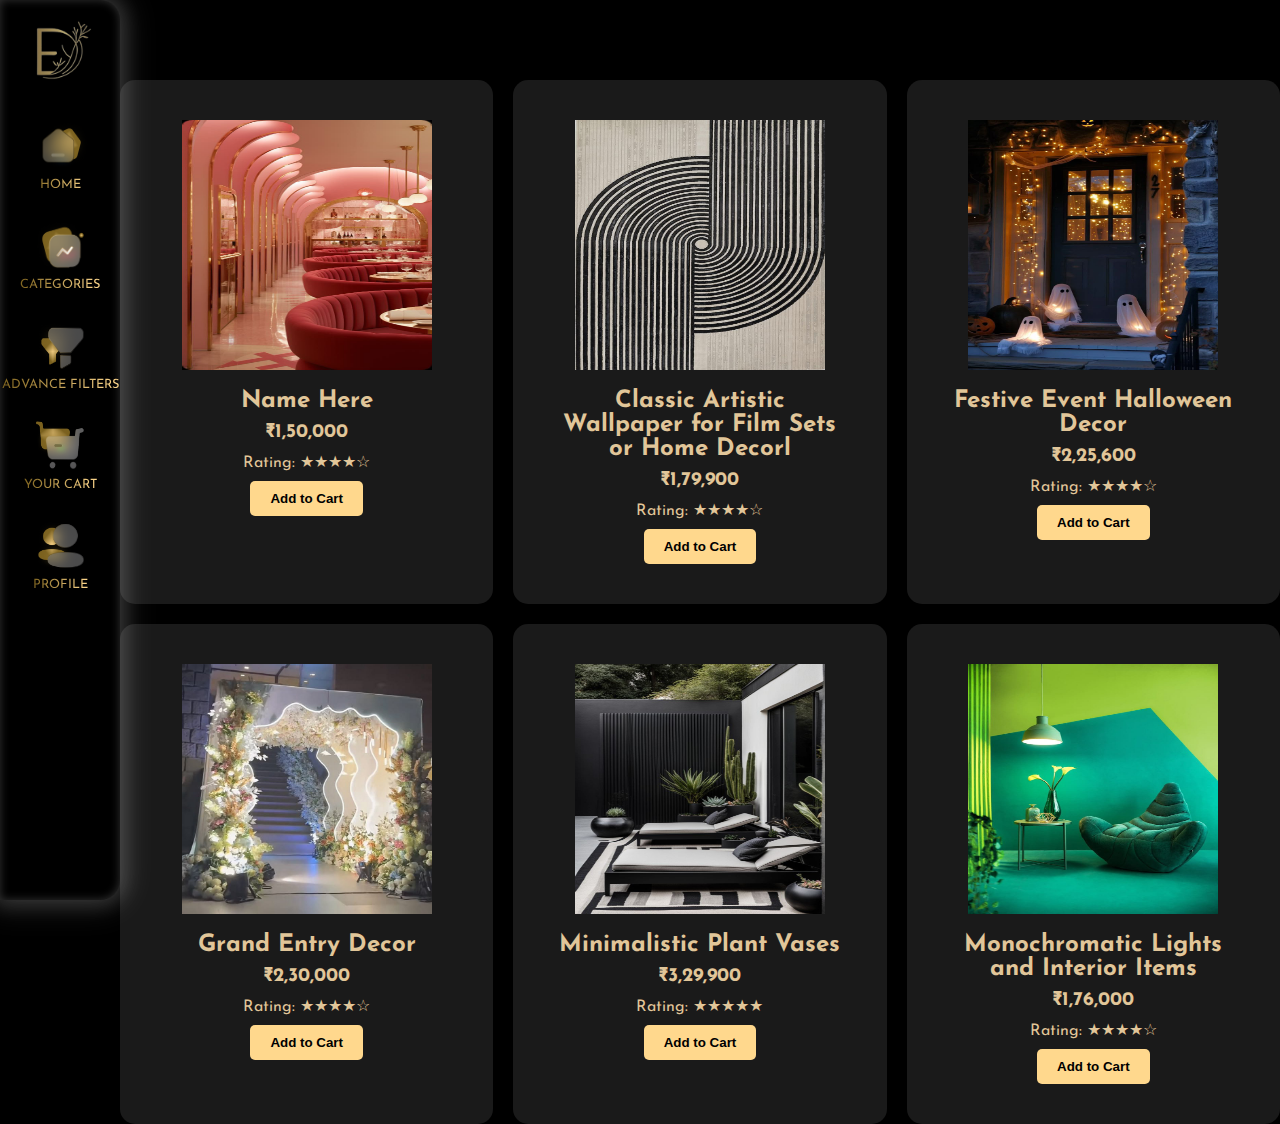
<file: Index.html>
<!DOCTYPE html>
<html lang="en">
<head>
    <meta charset="UTF-8">
    <meta name="viewport" content="width=device-width, initial-scale=1.0">
    <link href="https://fonts.googleapis.com/css2?family=Josefin+Sans:wght@400&display=swap" rel="stylesheet">
    <link rel="stylesheet" href="sweb.css">
    <title>E-Decor</title>
</head>
<body>
    <div class="sidebar">
        <div class="logo">
            <img src="icons/ED991_cropped.png" alt="E-Decor Logo" class="logo-img" width="60px" style="padding-left: 7px;">
        </div>
        <nav class="menu">
            <a href="#" class="menu-item">
                <img src="icons/Home.png" alt="Home" style="padding-left: 11px;" />
                <span>HOME</span>
            </a>
            <a href="#" class="menu-item">
                <img src="icons/Activity.png" alt="Categories" />
                <span>CATEGORIES</span>
            </a>
            <a href="#" class="menu-item">
                <img src="icons/Filter.png" alt="Filters" />
                <span>ADVANCE FILTERS</span>
            </a>
            <a href="#" class="menu-item">
                <img src="icons/Cart.png" alt="Cart" />
                <span>YOUR CART</span>
            </a>
            <a href="#" class="menu-item">
                <img src="icons/Profile.png" alt="Profile" />
                <span>PROFILE</span>
            </a>
        </nav>
    </div>
    <div class="main-content">
        <section class="products-section">
            <div class="product-card">
                <img src="picons/p1.png" alt="Product 1">
                <div class="product-name">Name Here</div>
                <div class="price">₹1,50,000</div>
                <div class="rating">Rating: ★★★★☆</div>
                <button class="add-to-cart">Add to Cart</button>
            </div>
            <div class="product-card">
                <img src="picons/p2.jpg" alt="Product 2">
                <div class="product-name">Classic Artistic Wallpaper for Film Sets or Home Decorl</div>
                <div class="price">₹1,79,900</div>
                <div class="rating">Rating: ★★★★☆</div>
                <button class="add-to-cart">Add to Cart</button>
            </div>
            <div class="product-card">
                <img src="picons/p3.jpg" alt="Product 3">
                <div class="product-name">Festive Event Halloween Decor</div>
                <div class="price">₹2,25,600</div>
                <div class="rating">Rating: ★★★★☆</div>
                <button class="add-to-cart">Add to Cart</button>
            </div>
            <div class="product-card">
                <img src="picons/p4.jpg" alt="Product 4">
                <div class="product-name">Grand Entry Decor</div>
                <div class="price">₹2,30,000</div>
                <div class="rating">Rating: ★★★★☆</div>
                <button class="add-to-cart">Add to Cart</button>
            </div>
            <div class="product-card">
                <img src="picons/p5.jpg" alt="Product 5">
                <div class="product-name">Minimalistic Plant Vases</div>
                <div class="price">₹3,29,900</div>
                <div class="rating">Rating: ★★★★★</div>
                <button class="add-to-cart">Add to Cart</button>
            </div>
            <div class="product-card">
                <img src="picons/p6.JPG" alt="Product 6">
                <div class="product-name">Monochromatic Lights and Interior Items</div>
                <div class="price">₹1,76,000</div>
                <div class="rating">Rating: ★★★★☆</div>
                <button class="add-to-cart">Add to Cart</button>
            </div>
        </section>
    </div>
</body>
</html>
</file>
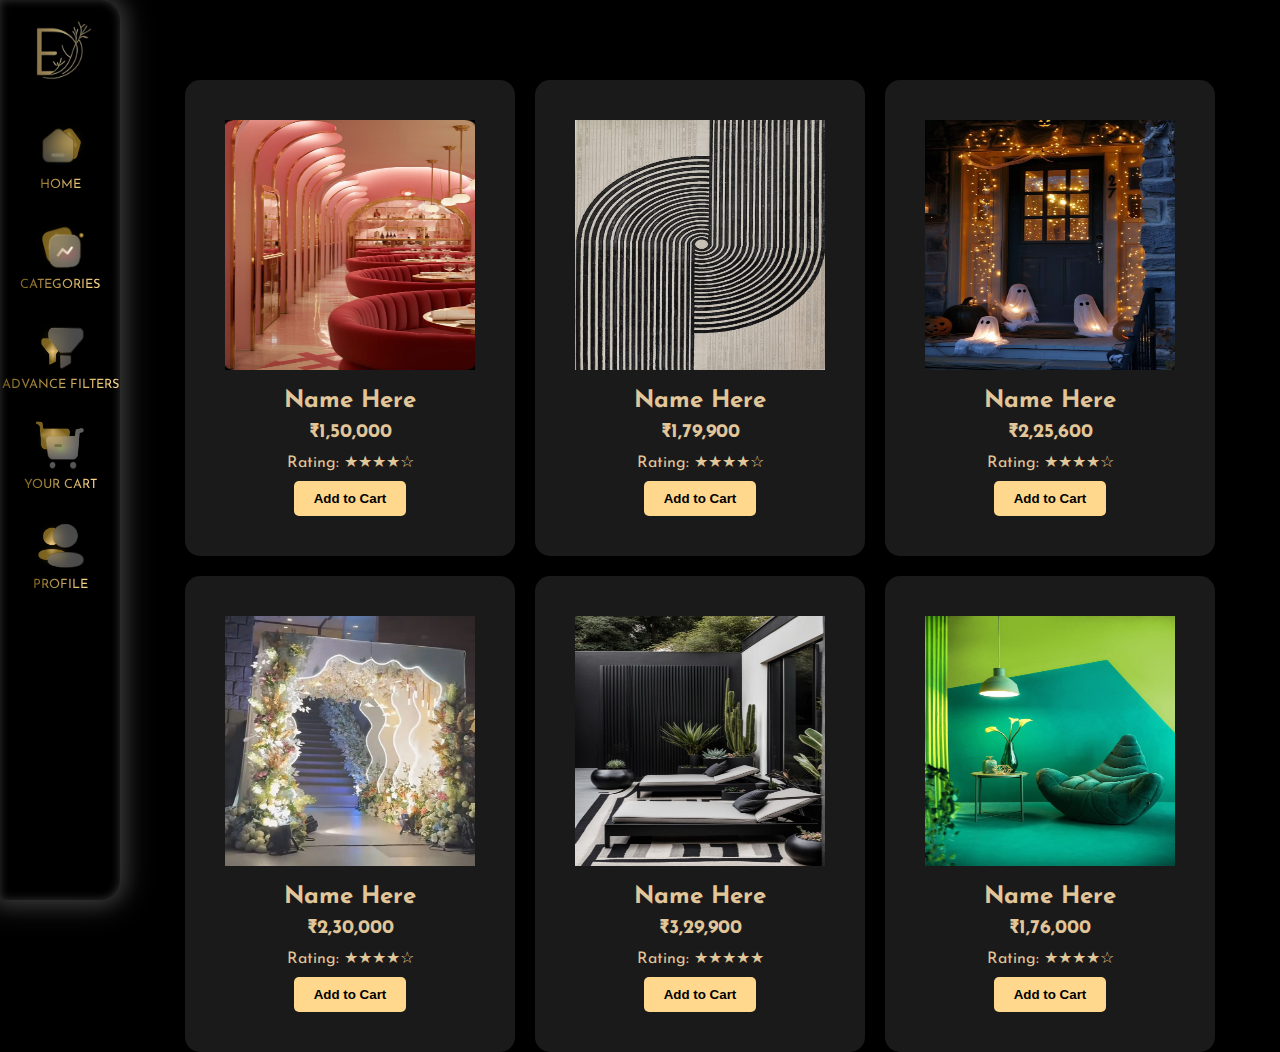
<file: browse.html>
<!DOCTYPE html>
<html lang="en">
<head>
    <meta charset="UTF-8">
    <meta name="viewport" content="width=device-width, initial-scale=1.0">
    <link href="https://fonts.googleapis.com/css2?family=Josefin+Sans:wght@400&display=swap" rel="stylesheet">
    <link rel="stylesheet" href="sweb.css">
    <title>E-Decor</title>
</head>
<body>
    <div class="sidebar">
        <div class="logo">
            <img src="icons/ED991_cropped.png" alt="E-Decor Logo" class="logo-img" width="60px" style="padding-left: 7px;">
        </div>
        <nav class="menu">
            <a href="#" class="menu-item">
                <img src="icons/Home.png" alt="Home" style="padding-left: 11px;" />
                <span>HOME</span>
            </a>
            <a href="#" class="menu-item">
                <img src="icons/Activity.png" alt="Categories" />
                <span>CATEGORIES</span>
            </a>
            <a href="#" class="menu-item">
                <img src="icons/Filter.png" alt="Filters" />
                <span>ADVANCE FILTERS</span>
            </a>
            <a href="#" class="menu-item">
                <img src="icons/Cart.png" alt="Cart" />
                <span>YOUR CART</span>
            </a>
            <a href="#" class="menu-item">
                <img src="icons/Profile.png" alt="Profile" />
                <span>PROFILE</span>
            </a>
        </nav>
    </div>
    <div class="main-content">
        <section class="products-section">
            <div class="product-card">
                <img src="picons/p1.png" alt="Product 1">
                <div class="product-name">Name Here</div>
                <div class="price">₹1,50,000</div>
                <div class="rating">Rating: ★★★★☆</div>
                <button class="add-to-cart">Add to Cart</button>
            </div>
            <div class="product-card">
                <img src="picons/p2.jpg" alt="Product 2">
                <div class="product-name">Name Here</div>
                <div class="price">₹1,79,900</div>
                <div class="rating">Rating: ★★★★☆</div>
                <button class="add-to-cart">Add to Cart</button>
            </div>
            <div class="product-card">
                <img src="picons/p3.jpg" alt="Product 3">
                <div class="product-name">Name Here</div>
                <div class="price">₹2,25,600</div>
                <div class="rating">Rating: ★★★★☆</div>
                <button class="add-to-cart">Add to Cart</button>
            </div>
            <div class="product-card">
                <img src="picons/p4.jpg" alt="Product 4">
                <div class="product-name">Name Here</div>
                <div class="price">₹2,30,000</div>
                <div class="rating">Rating: ★★★★☆</div>
                <button class="add-to-cart">Add to Cart</button>
            </div>
            <div class="product-card">
                <img src="picons/p5.jpg" alt="Product 5">
                <div class="product-name">Name Here</div>
                <div class="price">₹3,29,900</div>
                <div class="rating">Rating: ★★★★★</div>
                <button class="add-to-cart">Add to Cart</button>
            </div>
            <div class="product-card">
                <img src="picons/p6.JPG" alt="Product 6">
                <div class="product-name">Name Here</div>
                <div class="price">₹1,76,000</div>
                <div class="rating">Rating: ★★★★☆</div>
                <button class="add-to-cart">Add to Cart</button>
            </div>
        </section>
    </div>
</body>
</html>
</file>
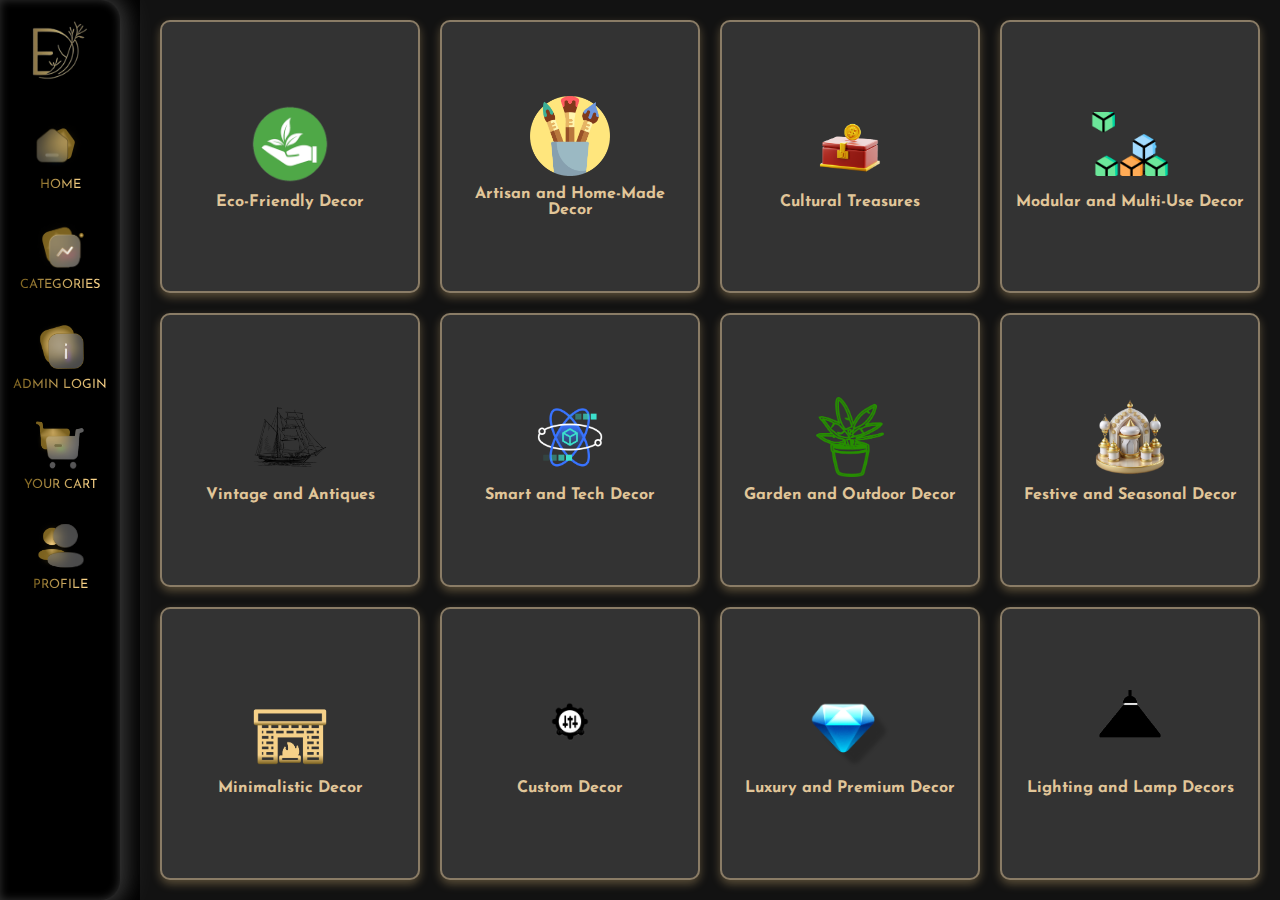
<file: Category.html>
<!DOCTYPE html>
<html lang="en">
<head>
    <meta charset="UTF-8">
    <meta name="viewport" content="width=device-width, initial-scale=1.0">
    <link href="https://fonts.googleapis.com/css2?family=Josefin+Sans:wght@400&display=swap" rel="stylesheet">
    <link rel="stylesheet" href="Category.css">
    <title>E-Decor</title>
</head>
<body>
    <div class="sidebar">
        <div class="logo">
            <img src="icons/ED991_cropped.png" alt="E-Decor Logo" class="logo-img" width="60px">
        </div>
        <nav class="menu">
            <a href="#" class="menu-item">
                <img src="icons/Home.png" alt="Home">
                <span>HOME</span>
            </a>
            <a href="category.html" class="menu-item">
                <img src="icons/Activity.png" alt="Categories">
                <span>CATEGORIES</span>
            </a>
            <a href="#" class="menu-item">
                <img src="icons/Info.png" alt="Admin Login">
                <span>ADMIN LOGIN</span>
            </a>
            <a href="#" class="menu-item">
                <img src="icons/Cart.png" alt="Cart">
                <span>YOUR CART</span>
            </a>
            <a href="#" class="menu-item">
                <img src="icons/Profile.png" alt="Profile">
                <span>PROFILE</span>
            </a>
        </nav>
    </div>
    
    <div class="main-content">
        <div class="grid-container">
            <div class="grid-item">
                <img src="cicons/eco.png" alt="Eco-Friendly Decor" class="grid-image">
                <p>Eco-Friendly Decor</p>
            </div>
            <div class="grid-item">
                <img src="cicons/art.png" alt="Artisan and Home-Made Decor" class="grid-image">
                <p>Artisan and Home-Made Decor</p>
            </div>
            <div class="grid-item">
                <img src="cicons/treasure.png" alt="Cultural Treasures" class="grid-image">
                <p>Cultural Treasures</p>
            </div>
            <div class="grid-item">
                <img src="cicons/mmp.png" alt="Modular and Multi-Use Decor" class="grid-image">
                <p>Modular and Multi-Use Decor</p>
            </div>
            <div class="grid-item">
                <img src="cicons/vintage.png" alt="Vintage and Antiques" class="grid-image">
                <p>Vintage and Antiques</p>
            </div>
            <div class="grid-item">
                <img src="cicons/sat.png" alt="Smart and Tech Decor" class="grid-image">
                <p>Smart and Tech Decor</p>
            </div>
            <div class="grid-item">
                <img src="cicons/goutdoor.png" alt="Garden and Outdoor Decor" class="grid-image">
                <p>Garden and Outdoor Decor</p>
            </div>
            <div class="grid-item">
                <img src="cicons/festive.png" alt="Festive and Seasonal Decor" class="grid-image">
                <p>Festive and Seasonal Decor</p>
            </div>
            <!-- Wrap the Minimalistic Decor grid item in an anchor tag -->
            <a href="MinimalisticDEC.html" class="grid-item">
                <img src="cicons/minimalistic.png" alt="Minimalistic Decor" class="grid-image">
                <p>Minimalistic Decor</p>
            </a>
            <div class="grid-item">
                <img src="cicons/cus.png" alt="Custom Decor" class="grid-image">
                <p>Custom Decor</p>
            </div>
            <div class="grid-item">
                <img src="cicons/lux.png" alt="Luxury and Premium Decor" class="grid-image">
                <p>Luxury and Premium Decor</p>
            </div>
            <div class="grid-item">
                <img src="cicons/lightandlamps.png" alt="Lighting and Lamp Decors" class="grid-image">
                <p>Lighting and Lamp Decors</p>
            </div>
        </div>
    </div>
</body>
</html>
</file>
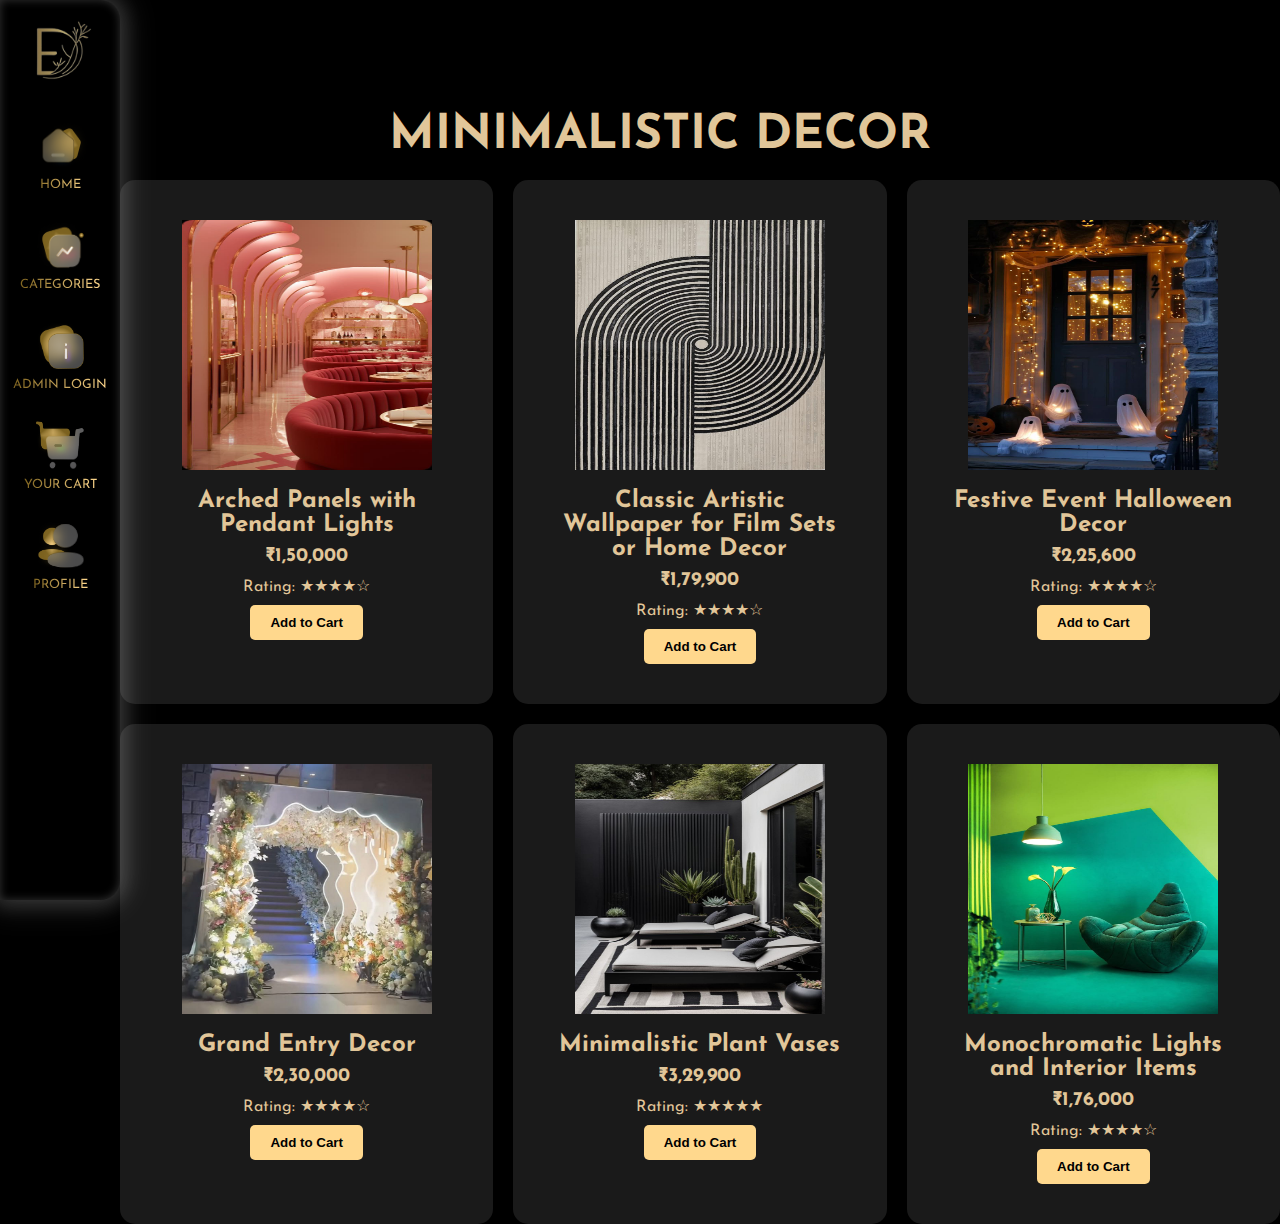
<file: MinimalisticDec.html>
<!DOCTYPE html>
<html lang="en">
<head>
    <meta charset="UTF-8">
    <meta name="viewport" content="width=device-width, initial-scale=1.0">
    <link href="https://fonts.googleapis.com/css2?family=Josefin+Sans:wght@400&display=swap" rel="stylesheet">
    <link rel="stylesheet" href="sweb.css">
    <title>E-Decor</title>
</head>
<body>
    <div class="sidebar">
        <div class="logo">
            <img src="icons/ED991_cropped.png" alt="E-Decor Logo" class="logo-img" width="60px" style="padding-left: 7px;">
        </div>
        <nav class="menu">
            <a href="#" class="menu-item">
                <img src="icons/Home.png" alt="Home" style="padding-left: 11px;" />
                <span>HOME</span>
            </a>
            <a href="#" class="menu-item">
                <img src="icons/Activity.png" alt="Categories" />
                <span>CATEGORIES</span>
            </a>
            <a href="#" class="menu-item">
                <img src="icons/Info.png" alt="AdminLogin" />
                <span>ADMIN LOGIN</span>
            </a>
            <a href="#" class="menu-item">
                <img src="icons/Cart.png" alt="Cart" />
                <span>YOUR CART</span>
            </a>
            <a href="#" class="menu-item">
                <img src="icons/Profile.png" alt="Profile" />
                <span>PROFILE</span>
            </a>
        </nav>
    </div>
    <div class="main-content">
        <h1 class="page-title">MINIMALISTIC DECOR</h1>
        <section class="products-section">
            <div class="product-card">
                <img src="picons/p1.png" alt="Product 1">
                <div class="product-name">Arched Panels with Pendant Lights</div>
                <div class="price">₹1,50,000</div>
                <div class="rating">Rating: ★★★★☆</div>
                <button class="add-to-cart">Add to Cart</button>
            </div>
            <div class="product-card">
                <img src="picons/p2.jpg" alt="Product 2">
                <div class="product-name">Classic Artistic Wallpaper for Film Sets or Home Decor</div>
                <div class="price">₹1,79,900</div>
                <div class="rating">Rating: ★★★★☆</div>
                <button class="add-to-cart">Add to Cart</button>
            </div>
            <div class="product-card">
                <img src="picons/p3.jpg" alt="Product 3">
                <div class="product-name">Festive Event Halloween Decor</div>
                <div class="price">₹2,25,600</div>
                <div class="rating">Rating: ★★★★☆</div>
                <button class="add-to-cart">Add to Cart</button>
            </div>
            <div class="product-card">
                <img src="picons/p4.jpg" alt="Product 4">
                <div class="product-name">Grand Entry Decor</div>
                <div class="price">₹2,30,000</div>
                <div class="rating">Rating: ★★★★☆</div>
                <button class="add-to-cart">Add to Cart</button>
            </div>
            <div class="product-card">
                <img src="picons/p5.jpg" alt="Product 5">
                <div class="product-name">Minimalistic Plant Vases</div>
                <div class="price">₹3,29,900</div>
                <div class="rating">Rating: ★★★★★</div>
                <button class="add-to-cart">Add to Cart</button>
            </div>
            <div class="product-card">
                <img src="picons/p6.JPG" alt="Product 6">
                <div class="product-name">Monochromatic Lights and Interior Items</div>
                <div class="price">₹1,76,000</div>
                <div class="rating">Rating: ★★★★☆</div>
                <button class="add-to-cart">Add to Cart</button>
            </div>
        </section>
    </div>
</body>
</html>
</file>
<file: sweb.css>
/* Welcome Section */
.main-content {
    margin-left: 0; /* Adjusted margin for new sidebar width */
    padding-top: 80px; /* Adjusted padding to give enough space for the top bar */
    text-align: center;
    min-height: 100vh; /* Ensure the main content takes up full viewport height */
    color: #1f1f1f;
    display: flex;
    justify-content: start;
    align-items: center;
    flex-direction: column;
    background-color: #000; /* Black background */
}

.page-title {
    font-size: 3em; /* Large font size for the title */
    font-weight: bold;
    margin-bottom: 20px; /* Space below the title */
    color: #e1c699; /* Light golden color to match the theme */
    text-align: center;
    margin-left: 40px;
}

.banner {
    width: calc(100vw - 120px); /* Full width minus the sidebar width */
    height: auto; /* Maintain aspect ratio */
    display: block;
    margin: 0; /* Remove any default margin */
    padding-bottom: 1px; /* Add space at the bottom */
    max-width: none; /* Ensure it stretches to full width */
}

/* General Styling */
body {
    margin: 0;
    font-family: 'Josefin Sans', sans-serif;
    background-color: #000; /* Solid black background for body */
    color: #e1c699;
}

a {
    text-decoration: none;
    color: inherit;
}

/* Black Sidebar with Reflective White Shadow and Curves */
.sidebar {
    width: 120px; /* Sidebar width */
    background-color: #000; /* Solid black background */
    position: fixed;
    top: 0;
    left: 0;
    bottom: 0;
    display: flex;
    flex-direction: column;
    align-items: center;
    padding-top: 20px;
    border-top-right-radius: 20px; /* Rounded top right corner */
    border-bottom-right-radius: 20px; /* Rounded bottom right corner */
    /* Reflective white shadow around the sidebar */
    box-shadow: 0 0 20px 5px rgba(255, 255, 255, 0.15), /* Soft glow */
                0 0 30px 10px rgba(255, 255, 255, 0.1),  /* Outer reflective shadow */
                inset 0 0 10px rgba(255, 255, 255, 0.2); /* Inner glow */
}

.logo {
    font-size: 1.5em; /* Smaller text to fit narrower sidebar */
    color: #e1c699;
    margin-bottom: 20px;
}

.menu {
    display: flex;
    flex-direction: column;
    align-items: center;
}

.menu-item {
    margin: 15px 0; /* Reduced spacing for compact sidebar */
    text-align: center;
    background: -webkit-linear-gradient(right, #ffd88d, #806520);
    -webkit-background-clip: text;
    -webkit-text-fill-color: transparent;
}

.menu-item img {
    height: 48px;
    width: 48px; /* Reduced icon size */
    margin-bottom: 5px;
}

.menu-item span {
    display: block;
    font-size: 0.8em; /* Smaller font for compact display */
}

/* Products Section Styling */
.products-section {
    margin-left: 120px;
    margin-top: 0;
    display: grid;
    grid-template-columns: repeat(3, minmax(300px, 1fr)); /* Set up 3 columns layout */
    gap: 20px;
    padding: 0;
}

.product-card {
    background: rgba(255, 255, 255, 0.1);
    border-radius: 15px;
    padding: 40px;
    text-align: center;
    transition: transform 0.3s ease, box-shadow 0.3s ease;
    color: #e1c699;
    box-shadow: 0 4px 10px rgba(0, 0, 0, 0.25);
}

.product-card:hover {
    transform: translateY(-5px);
    box-shadow: 0 10px 20px rgba(0, 0, 0, 0.5);
}

.product-card img {
    height: 250px;
    width: 250px;
    margin-bottom: 15px;
}

.product-card .product-name {
    font-weight: bold;
    font-size: 1.5em;
    margin-bottom: 10px;
    color: #e1c699;
}

.price {
    font-size: 1.2em;
    font-weight: bold;
    margin-bottom: 10px;
}

.product-card .rating {
    font-size: 1em;
    margin-bottom: 10px;
}

.product-card .add-to-cart {
    background-color: #ffd88d;
    border: none;
    padding: 10px 20px;
    border-radius: 5px;
    cursor: pointer;
    transition: background-color 0.3s ease;
    color: #000;
    font-weight: bold;
}

.product-card .add-to-cart:hover {
    background-color: #e1c699;
}

/* Invisible Top Bar */
.top-bar {
    position: fixed;
    top: 0;
    left: 120px; /* Adjusted for new sidebar width */
    right: 0;
    height: 80px; /* Height remains to hold the search bar */
    display: flex;
    justify-content: space-between;
    padding: 10px 30px; /* Adjusted padding */
    background: transparent; /* Make the top bar completely invisible */
    backdrop-filter: none; /* No blur on the top bar */
    border: none;
    color: #e1c699; /* Text color (if needed for other items) */
}

/* Blurry Glassy Search Bar */
.search-bar input {
    background: rgba(255, 255, 255, 0.1); /* Translucent white for glassy effect */
    border: none;
    padding: 14px 20px; /* Adjusted padding */
    border-radius: 20px; /* Pill shape */
    width: 300px; /* Decreased width for smaller search bar */
    color: white;
    backdrop-filter: blur(10px); /* Blur effect for glassy appearance */
    box-shadow: 0 4px 20px rgba(0, 0, 0, 0.3); /* Subtle shadow for depth */
    transition: box-shadow 0.4s ease, border 0.4s ease, transform 0.3s ease; /* Smooth transitions */
    margin-right: 30px; /* Adjust margin for better spacing with adjacent text */
    margin-top: 20px; /* Move the search bar slightly down */
    vertical-align: middle; /* Align with the middle of the line */
}

/* Focus State for Search Bar */
.search-bar input:focus {
    outline: none; /* Remove default outline */
    border: 2px solid transparent; /* Make border transparent initially */
    box-shadow: 0 0 10px 5px rgba(255, 216, 141, 1), /* Intense glow with new color */
                0 0 15px 5px rgba(255, 216, 141, 0.3); /* Softer outer glow */
    transform: scale(1.02); /* Slightly increase the size for a fun effect */
}

/* Top Links */
.top-links {
    display: flex;
    justify-content: flex-end;
    align-items: center;
}

.top-links a {
    margin-left: 25px; /* Increased space between links for better alignment */
    color: #e1c699;
    text-transform: uppercase;
    font-weight: bold;
    padding: 14px 30px; /* Increased padding for better alignment with search bar */
    background: none; /* Remove background */
    box-shadow: none; /* Remove button-like shadow */
    vertical-align: middle; /* Align with the middle of the search bar */
}

/* Styling for the 'Tie Up With Us' link and 'Are You New? Sign Up' */
.tie-up, .new-signup {
    display: flex;
    flex-direction: row; /* Align icon and text horizontally */
    align-items: center; /* Vertically align icon and text */
    justify-content: flex-start; /* Keep the content aligned to the start */
    text-align: left; /* Align text to the left */
}

.tie-up .top-icon,
.new-signup .top-icon {
    margin-right: 5px; /* Add some space between icon and text */
    height: 32px; /* Adjust icon size if necessary */
    width: 32px;  /* Adjust icon size if necessary */
}

.tie-up .text-group,
.new-signup .text-group {
    display: inline-block;
}

.tie-up .small-text,
.new-signup .small-text {
    font-size: 0.8em; /* Same small size for both */
    background: -webkit-linear-gradient(left, #ffd88d, #806520);
    -webkit-background-clip: text;
    -webkit-text-fill-color: transparent;
}

.tie-up .large-text,
.new-signup .large-text {
    font-size: 1.0em; /* Larger size for "WITH US" and "SIGNUP" */
    display: block;
    background: -webkit-linear-gradient(left, #ffd88d, #806520);
    -webkit-background-clip: text;
    -webkit-text-fill-color: transparent;
}
</file>
<file: Category.css>
/* General Styling */
* {
    margin: 0;
    padding: 0;
    box-sizing: border-box;
    font-family: 'Josefin Sans', sans-serif;
}

body {
    margin: 0;
    font-family: 'Josefin Sans', sans-serif;
    background-color: #000; /* Solid black background for body */
    color: #e1c699;
}

a {
    text-decoration: none;
    color: inherit;
}

/* Sidebar Styling */
.sidebar {
    width: 120px; /* Sidebar width */
    background-color: #000; /* Solid black background */
    position: fixed;
    top: 0;
    left: 0;
    bottom: 0;
    display: flex;
    flex-direction: column;
    align-items: center;
    padding-top: 20px;
    border-top-right-radius: 20px; /* Rounded top right corner */
    border-bottom-right-radius: 20px; /* Rounded bottom right corner */
    /* Reflective white shadow around the sidebar */
    box-shadow: 0 0 20px 5px rgba(255, 255, 255, 0.15), /* Soft glow */
                0 0 30px 10px rgba(255, 255, 255, 0.1),  /* Outer reflective shadow */
                inset 0 0 10px rgba(255, 255, 255, 0.2); /* Inner glow */
}

.logo {
    font-size: 1.5em;
    color: #e1c699;
    margin-bottom: 20px;
}

.menu {
    display: flex;
    flex-direction: column;
    align-items: center;
}

.menu-item {
    margin: 15px 0;
    text-align: center;
    background: -webkit-linear-gradient(right, #ffd88d, #806520);
    -webkit-background-clip: text;
    -webkit-text-fill-color: transparent;
}

.menu-item img {
    height: 48px;
    width: 48px;
    margin-bottom: 5px;
}

.menu-item span {
    display: block;
    font-size: 0.8em;
}

/* Main Content Styling */
.main-content {
    margin-left: 140px; /* Leaves space for the sidebar */
    display: flex;
    justify-content: center;
    align-items: center;
    width: calc(100vw - 140px); /* Full width minus sidebar */
    height: 100vh; /* Full viewport height */
    padding: 20px;
    background-color: #121212;
    box-sizing: border-box;
}

/* Grid Layout for 12 Boxes */
.grid-container {
    display: grid;
    grid-template-columns: repeat(4, 1fr);
    grid-template-rows: repeat(3, 1fr);
    gap: 20px;
    width: 100%;
    height: 100%;
}

.grid-item {
    background-color: #333;
    color: #e1c699;
    display: flex;
    flex-direction: column;
    justify-content: center;
    align-items: center;
    font-size: 1em;
    font-weight: bold;
    text-align: center;
    padding: 10px;
    border: 2px solid rgba(225, 198, 153, 0.5);
    border-radius: 10px;
    transition: background 0.3s, transform 0.3s;
    box-shadow: 0 4px 10px rgba(255, 216, 141, 0.3);
}

.grid-item:hover {
    background-color: #444;
    transform: scale(1.05);
    box-shadow: 0 6px 15px rgba(255, 216, 141, 0.5);
}

/* Grid Image Styling */
.grid-image {
    width: 80px; /* Set a consistent width */
    height: 80px; /* Set a consistent height */
    margin-bottom: 10px;
    object-fit: contain; /* Keep image aspect ratio */
    background-color: transparent; /* Ensure no background color */
    box-shadow: none; /* Remove any shadow */
    border-radius: 0; /* Remove any border radius */
}
</file>
